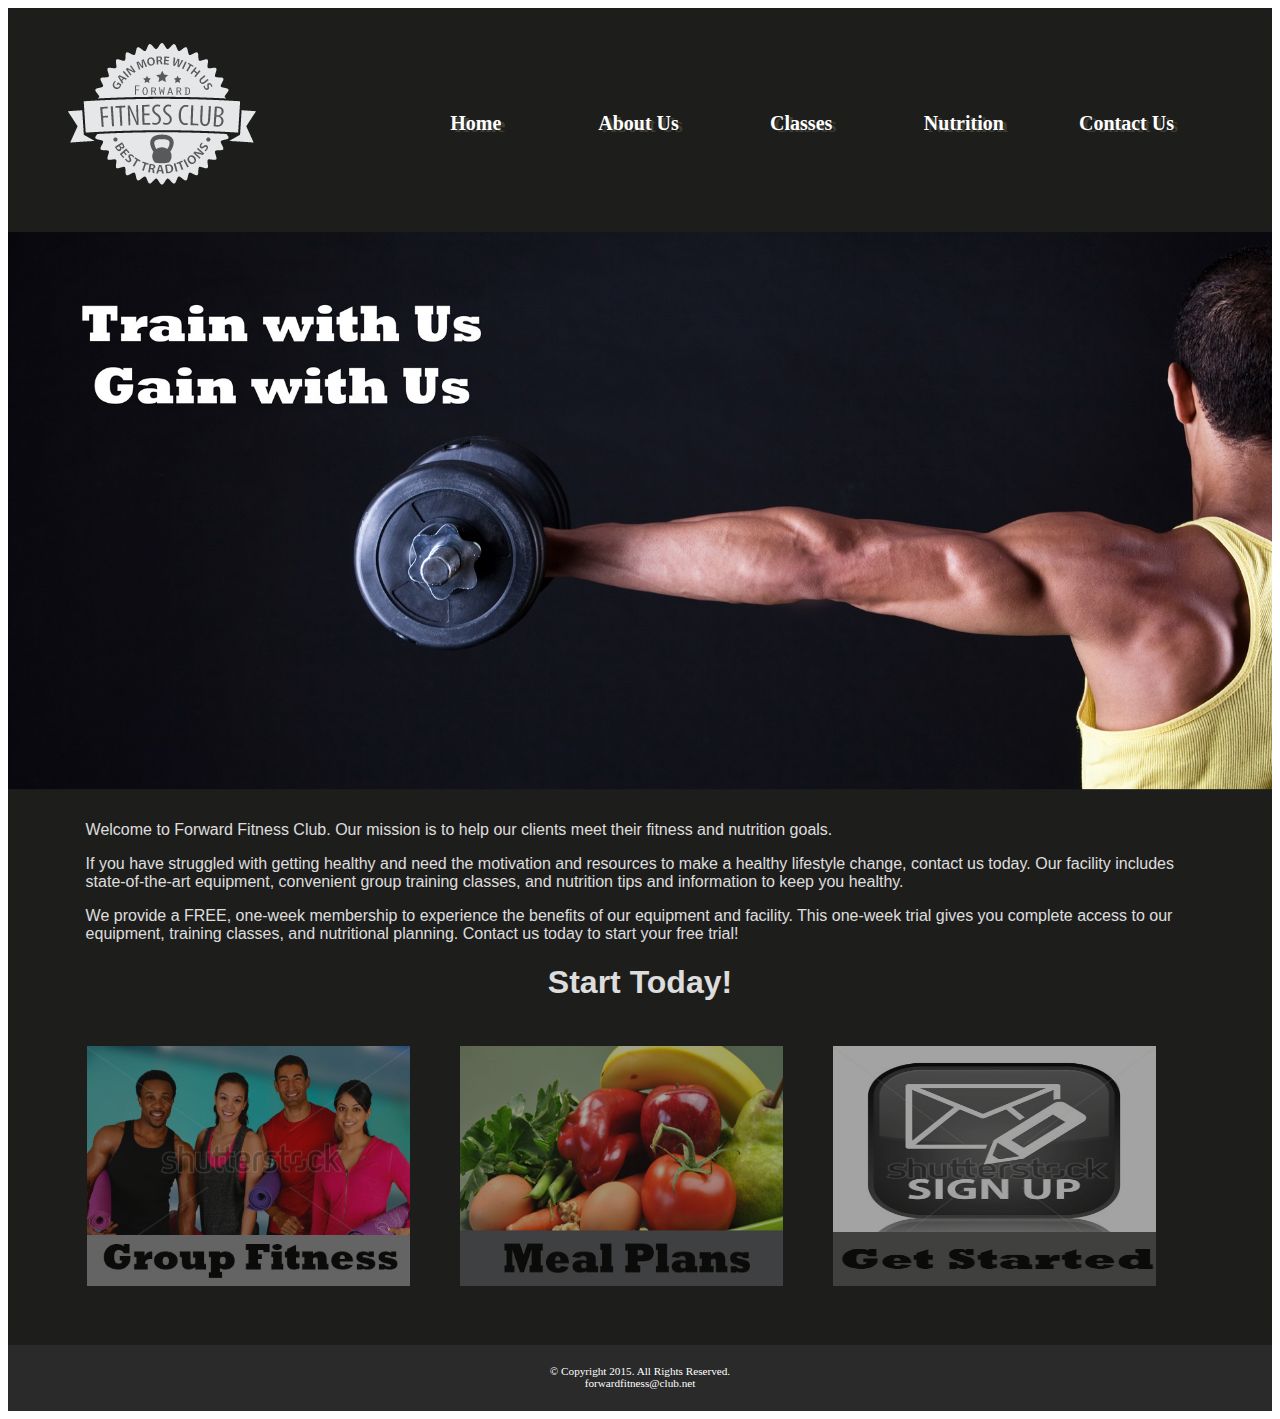
<file: index.html>
<!DOCTYPE HTML>
<!-- This template was created by Syed Hasan ISM 5994 -->
<html lang= "en">
<head>
	<link rel="stylesheet" href="css/styles.css">
	<title>Forward Fitness Club</title>
	<meta charset="utf-8">
	<meta name="viewport" content="width=device-width, inital-scale=1"> 
</head>
<body>
	<div id="container">
	<!-- Use the header area for the website name or logo -->
	<header>
	
		<a href="index.html"><img src="images/ffc_logo.png" alt="Forward Fitness Club logo"></a>
	
	</header>

	<!-- Use the nav area to add hyperlinks to other pages within the website -->	
	<nav>
		<ul>
			<li><a href="index.html">Home</a></li>             
			<li><a href="about.html">About Us</a></li>
			<li><a href="class.html">Classes</a></li>
			<li><a href="nutrition.html">Nutrition</a></li>
			<li><a href="contact.html">Contact Us</a></li>
		</ul>
	</nav>
	
	<div id="banner" class="desktop">
	<img src="images/homeBanner.jpg" alt="home banner image">
	</div>
	
	
	<!-- Use the main area to add the main content of the webpage -->
	<main>
	
		<p> Welcome to Forward Fitness Club. Our mission is to help our clients meet their fitness and nutrition goals. </p>
	
		<div class="mobile">
		
			<h3> FREE One-Week Trial Membership! </h3>
			<p><a href="tel:8145559608"> Call Us Today to Get Started</a></p>
			
			<h4>Fitness Club Hours: </h4>
			<p> Monday - Thursday: 6:00am - 6:00pm <br>
			Friday: 6:00am - 4:00pm <br>
			Saturday: 8:00am - 6:00pm <br>
			Sunday: Closed </p>
		
		</div>
	
		<div class="desktop">
			<p>If you have struggled with getting healthy and need the motivation and resources to make a healthy lifestyle change, contact us today. Our facility includes state-of-the-art equipment, convenient group training classes, and nutrition tips and information to keep you healthy. </p> 
	
			<p>We provide a FREE, one-week membership to experience the benefits of our equipment and facility. This one-week trial gives you complete access to our equipment, training classes, and nutritional planning. Contact us today to start your free trial! </p>
			
			<h1>Start Today! </h1>
			<figure>
				<a href="classes.html"><img src="images/group.jpg" alt="group fitness"></a>
				<a href="nutrition.html"><img src="images/nutrition.jpg" alt="good nutrition"></a>
				<a href="contact.html"><img src="images/signup.jpg" alt="sign up icon"></a>
			</figure>
		</div>
		
	</main>
	
	<!-- Use the footer area to add webpage footer content -->
	<footer>
	
		&copy; Copyright 2015. All Rights Reserved.<br>
		<a href="mailto:forwardfitness@club.net">forwardfitness@club.net</a>
		
	</footer>
	
	</div>	

</body>
</html>
</file>
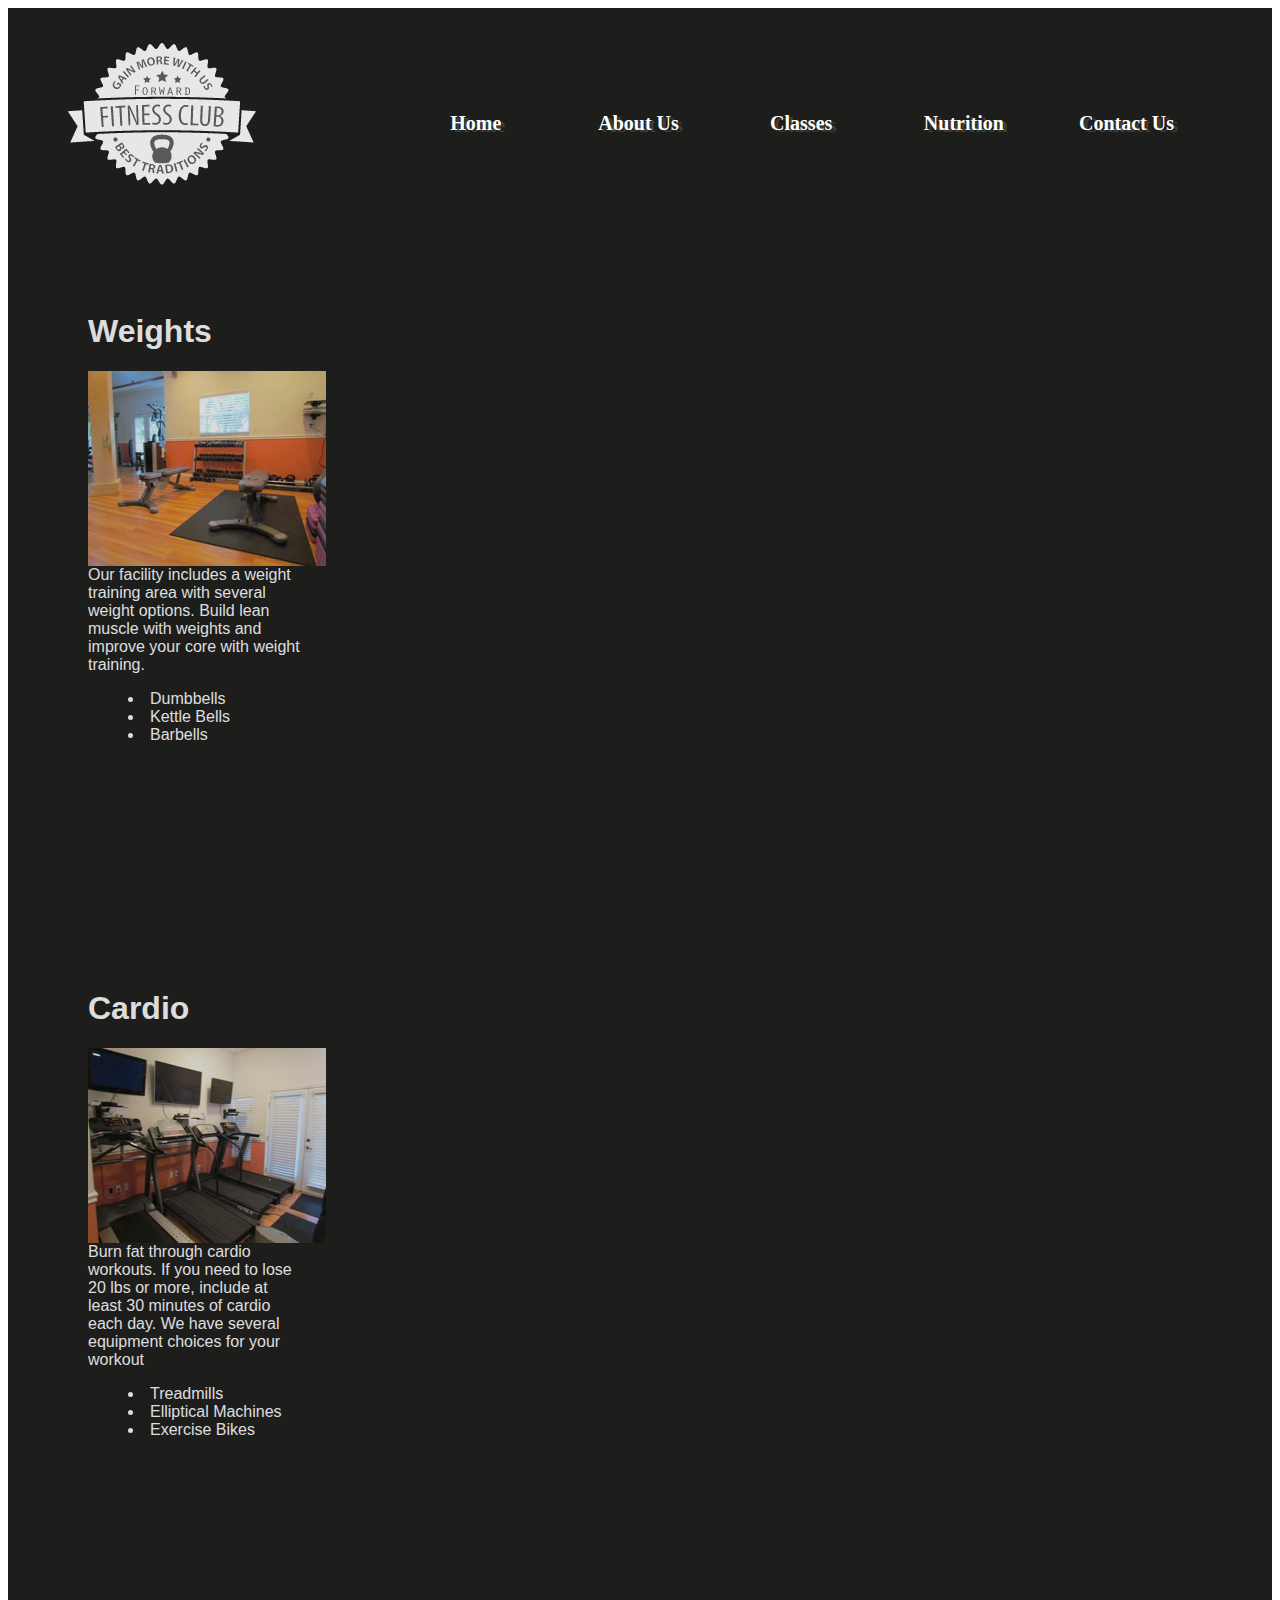
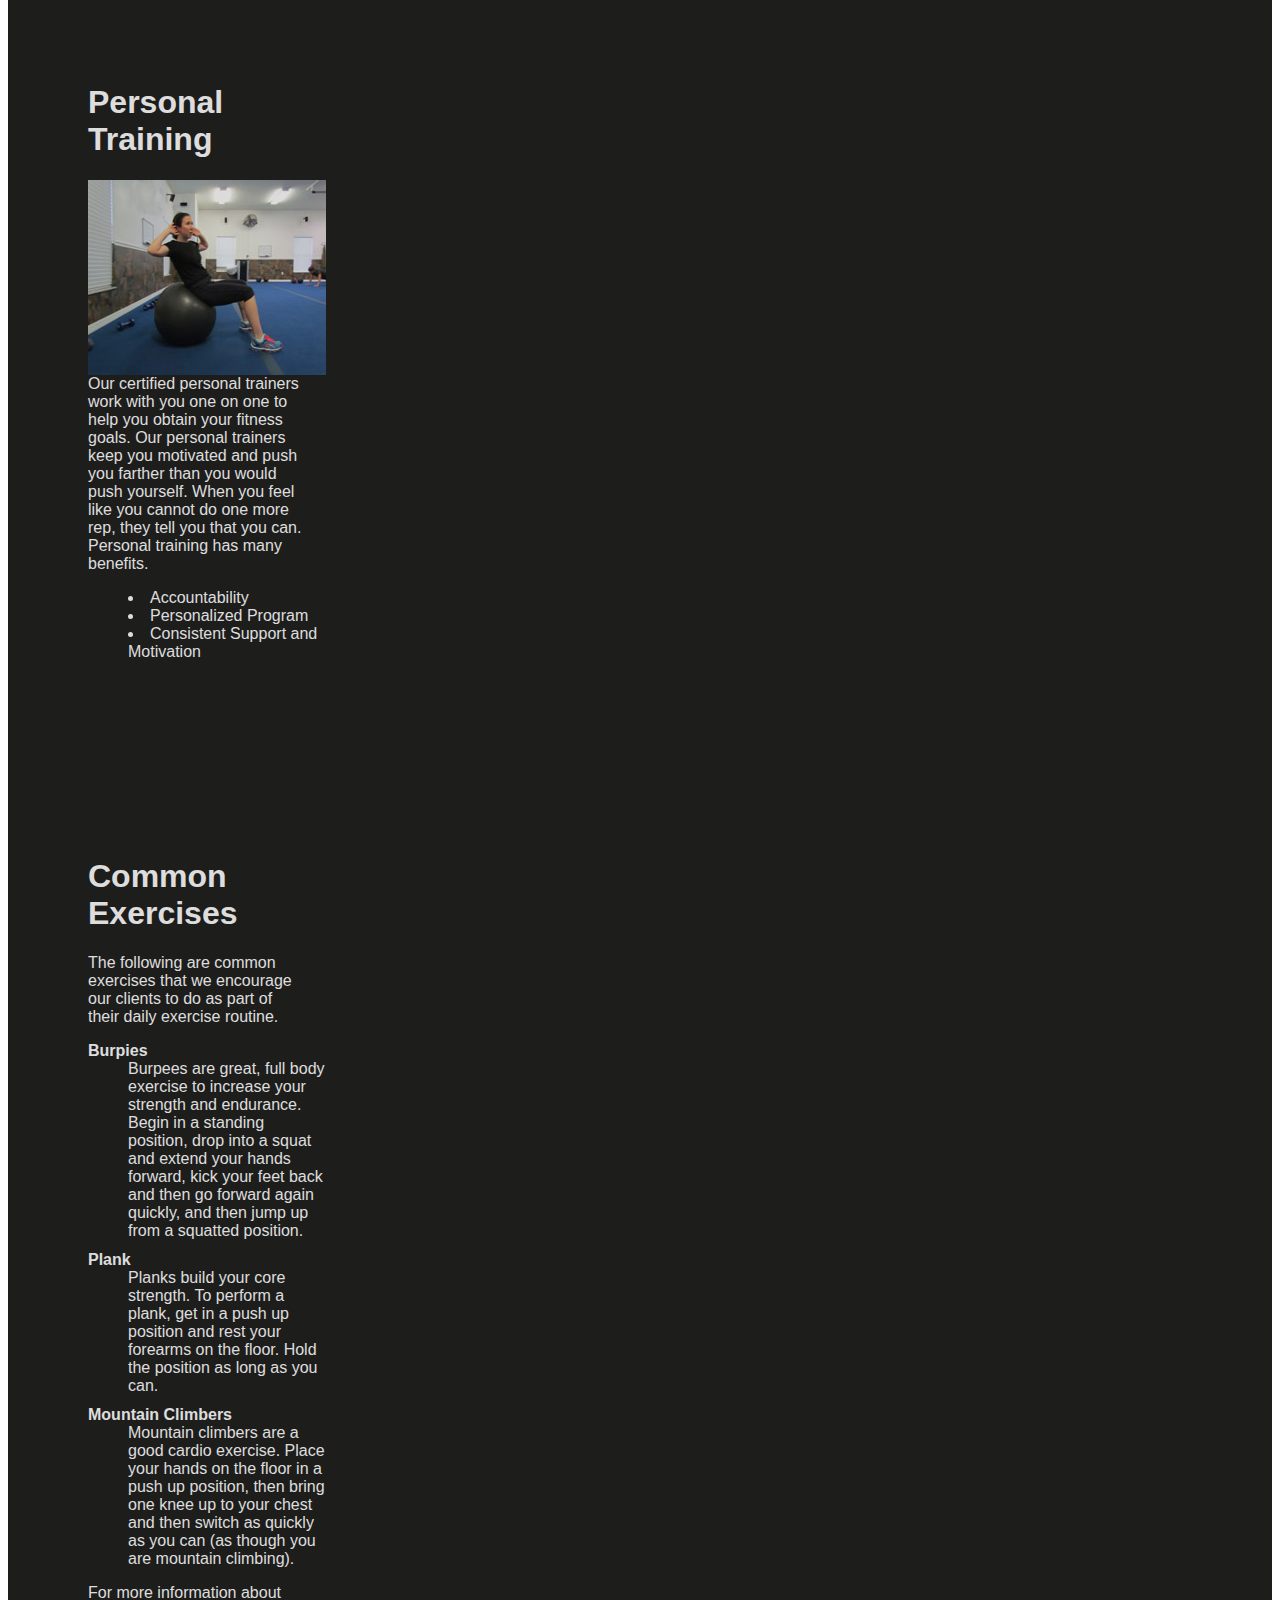
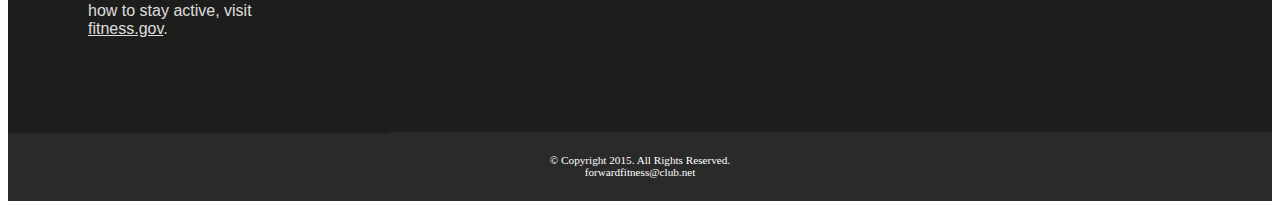
<file: about.html>
<!DOCTYPE HTML>
<!-- This template was created by Syed Hasan ISM 5994 -->
<html lang= "en">
<head>
	<link rel="stylesheet" href="css/styles.css">
	<title>Forward Fitness Club</title>
	<meta charset="utf-8">
	<meta name="viewport" content="width=device-width, inital-scale=1"> 
</head>
<body>
	<div id="container">
	<!-- Use the header area for the website name or logo -->
	<header>
		<a href="index.html"><img src="images/ffc_logo.png" alt="Forward Fitness Club logo"></a>
	</header>

	<!-- Use the nav area to add hyperlinks to other pages within the website -->	
	<nav>
		<ul>
			<li><a href="index.html">Home</a></li>           
			<li><a href="about.html">About Us</a></li>
			<li><a href="class.html">Classes</a></li>
			<li><a href="nutrition.html">Nutrition</a></li>
			<li><a href="contact.html">Contact Us</a></li>
		</ul>
	</nav>
	
	<!-- Use the main area to add the main content of the webpage -->
	<main>
		<section>
		<h1>Weights</h1>
		<img class="equip" src="images/equipment1.jpg" alt="Weight Equipment" height="195" width="260"> 
		<p>Our facility includes a weight training area with several weight options. Build lean muscle with weights and improve your core with weight training.</p>
		<ul class="items">
			<li>Dumbbells</li>
			<li>Kettle Bells</li>
			<li>Barbells</li>
		</ul>
		</section>
		<section>
		<h1>Cardio</h1>
		<img class="equip" src="images/equipment2.jpg" alt="Cardio Equipment" height="195" width="260">
		<p>Burn fat through cardio workouts. If you need to lose 20 lbs or more, include at least 30 minutes of cardio each day. We have several equipment choices for your workout </p>
		<ul class="items">
			<li>Treadmills</li>
			<li>Elliptical Machines</li>
			<li>Exercise Bikes</li>
		</ul>
		</section>
		<section>
		<h1>Personal Training</h1>
		<img class="equip" src="images/equipment3.jpg" alt="Personal Training" height="195" width="260">
		<p> Our certified personal trainers work with you one on one to help you obtain your fitness goals. Our personal trainers keep you motivated and push you farther than you would push yourself. When you feel like you cannot do one more rep, they tell you that you can. Personal training has many benefits.</p>
		<ul class="items">
			<li>Accountability</li>
			<li>Personalized Program</li>
			<li>Consistent Support and Motivation</li>
		</ul>
		 </section>
		 
		 <section class="tablet">
		<h1>Common Exercises</h1>
		<p>The following are common exercises that we encourage our clients to do as part of their daily exercise routine.</p>
		<dl>
			<dt>Burpies</dt>
			<dd>Burpees are great, full body exercise to increase your strength and endurance. Begin in a standing position, drop into a squat and extend your hands forward, kick your feet back and then go forward again quickly, and then jump up from a squatted position.
			</dd> 
			
			<dt>Plank</dt>
			<dd>Planks build your core strength. To perform a plank, get in a push up position and rest your forearms on the floor. Hold the position as long as you can. 
			</dd>
			
			<dt>Mountain Climbers</dt>
			<dd>Mountain climbers are a good cardio exercise. Place your hands on the floor in a push up position, then bring one knee up to your chest and then switch as quickly as you can (as though you are mountain climbing). 
			</dd>
			
			</dl>
			
			<p>For more information about how to stay active, visit <a href="https://www.fitness.gov/be-active/ways-to-be-active/">fitness.gov</a>.</p>
			</section>
	</main>
	
	<!-- Use the footer area to add webpage footer content -->
	<footer>
		&copy; Copyright 2015. All Rights Reserved.<br>
		<a href="mailto:forwardfitness@club.net">forwardfitness@club.net</a>
	</footer>
	
	</div>
	
</body>
</html>
</file>
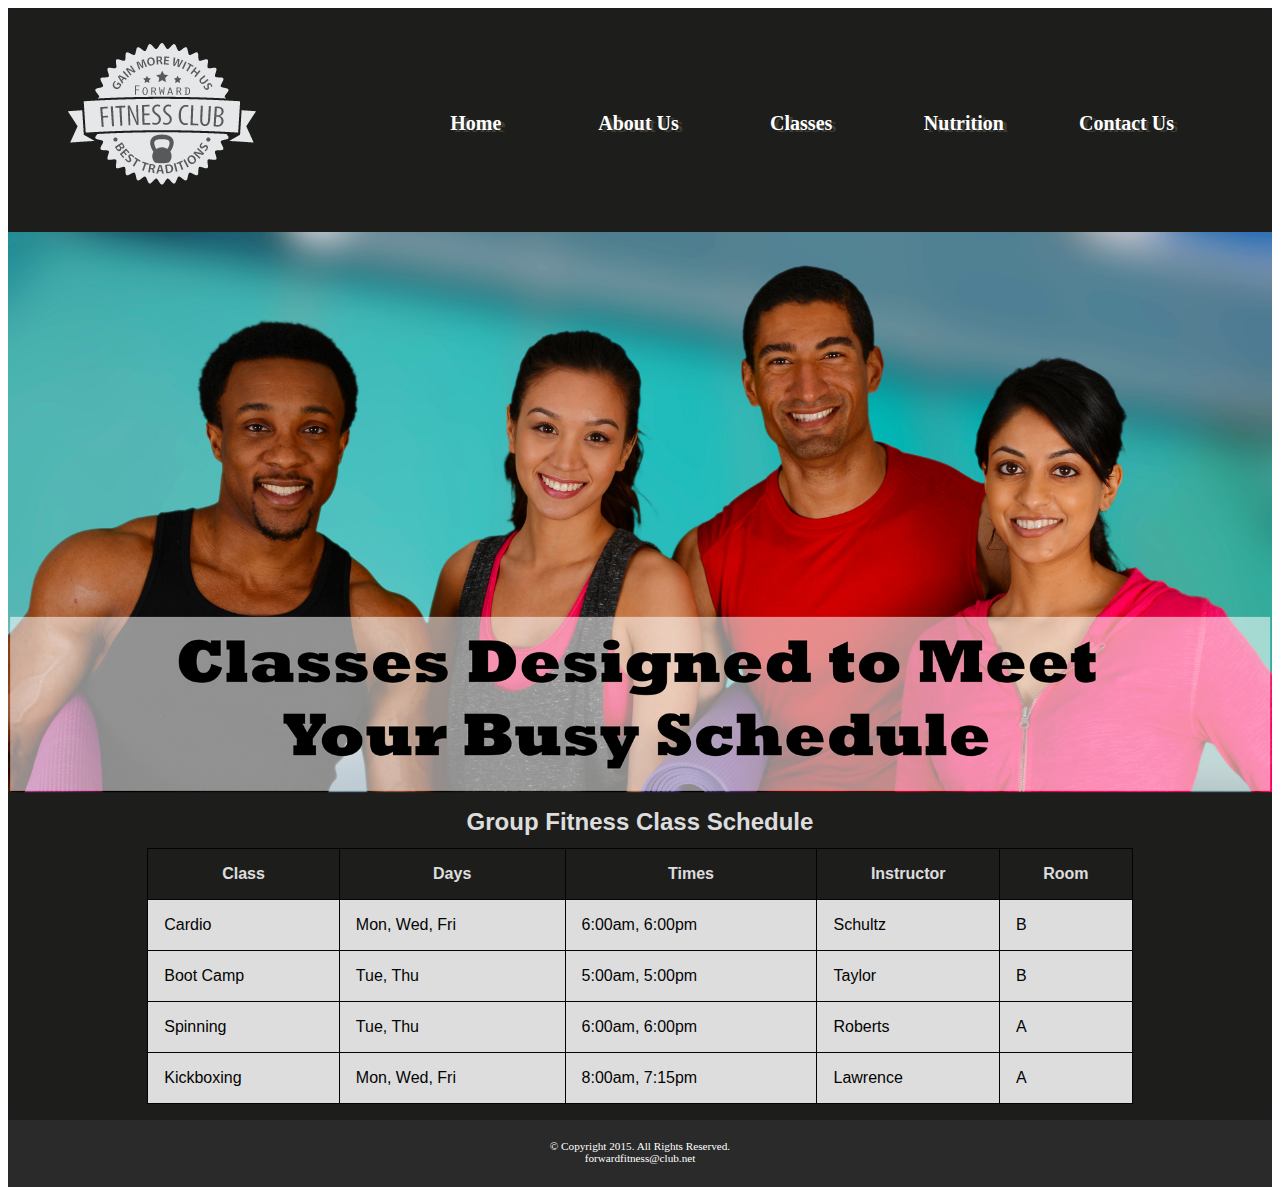
<file: class.html>
<!DOCTYPE HTML>
<!-- This template was created by Syed Hasan ISM 5994 -->
<html lang= "en">
<head>
	<title>Forward Fitness Club</title>
	<link rel="stylesheet" href="css/styles.css">
	<meta charset="utf-8">
	<meta name="viewport" content="width=device-width, inital-scale=1"> 
</head>
<body>
	<div id="container">
	<!-- Use the header area for the website name or logo -->
	<header>
		<a href="index.html"><img src="images/ffc_logo.png" alt="Forward Fitness Club logo"></a>
	</header>

	<!-- Use the nav area to add hyperlinks to other pages within the website -->	
	<nav>
		<ul>
			<li><a href="index.html">Home</a></li>            
			<li><a href="about.html">About Us</a></li>
			<li><a href="class.html">Classes</a></li>
			<li><a href="nutrition.html">Nutrition</a></li>
			<li><a href="contact.html">Contact Us</a></li>
		</ul>
	</nav>
	<div id="banner" class="desktop">
		<img src="images/classesBanner.jpg" alt="classes banner image">
	</div>
	
	
	<!-- Use the main area to add the main content of the webpage -->
	<main>
	
	<div class="mobile">
	
		<h3>Group Fitness Classes</h3>
		<p>Boot Camp: TR 5 am &amp; 5pm</p>
		<p>Cardio: MWF 6am &amp; 6pm</p>
		<p>Kickboxing: MWF 8am &amp; 7:15 pm </p>
		<p>Spinning: TR 6am &amp; 6pm </p>
		<p>Yoga: TR 6am &amp; 6pm </p>
		<p>Zumba: MWF 7am &amp; 7pm</p>
		
	</div>
	
	<div class="desktop">
		<table>
		<caption>Group Fitness Class Schedule</caption>
		<tr>
			<th>Class</th>
			<th>Days</th>
			<th>Times</th>
			<th>Instructor</th>
			<th>Room</th>
		</tr>
		<tr>
			<td>Cardio</td>
			<td>Mon, Wed, Fri</td>
			<td>6:00am, 6:00pm </td>
			<td>Schultz</td>
			<td>B</td>	
		</tr>
		<tr>
			<td>Boot Camp</td>
			<td>Tue, Thu</td>
			<td>5:00am, 5:00pm</td>
			<td>Taylor</td>
			<td>B</td>
		</tr>
		<tr>
			<td>Spinning</td>
			<td>Tue, Thu</td>
			<td>6:00am, 6:00pm</td>
			<td>Roberts</td>
			<td>A</td>
		</tr>
		<tr>
			<td>Kickboxing</td>
			<td>Mon, Wed, Fri</td>
			<td>8:00am, 7:15pm</td>
			<td>Lawrence</td>
			<td>A</td>
		</tr>
			
		</table>
		</div>
	</main>
	
	<!-- Use the footer area to add webpage footer content -->
	<footer>
		&copy; Copyright 2015. All Rights Reserved.<br>
		<a href="mailto:forwardfitness@club.net">forwardfitness@club.net</a>
	</footer>
	
	</div>
	
</body>
</html>
</file>
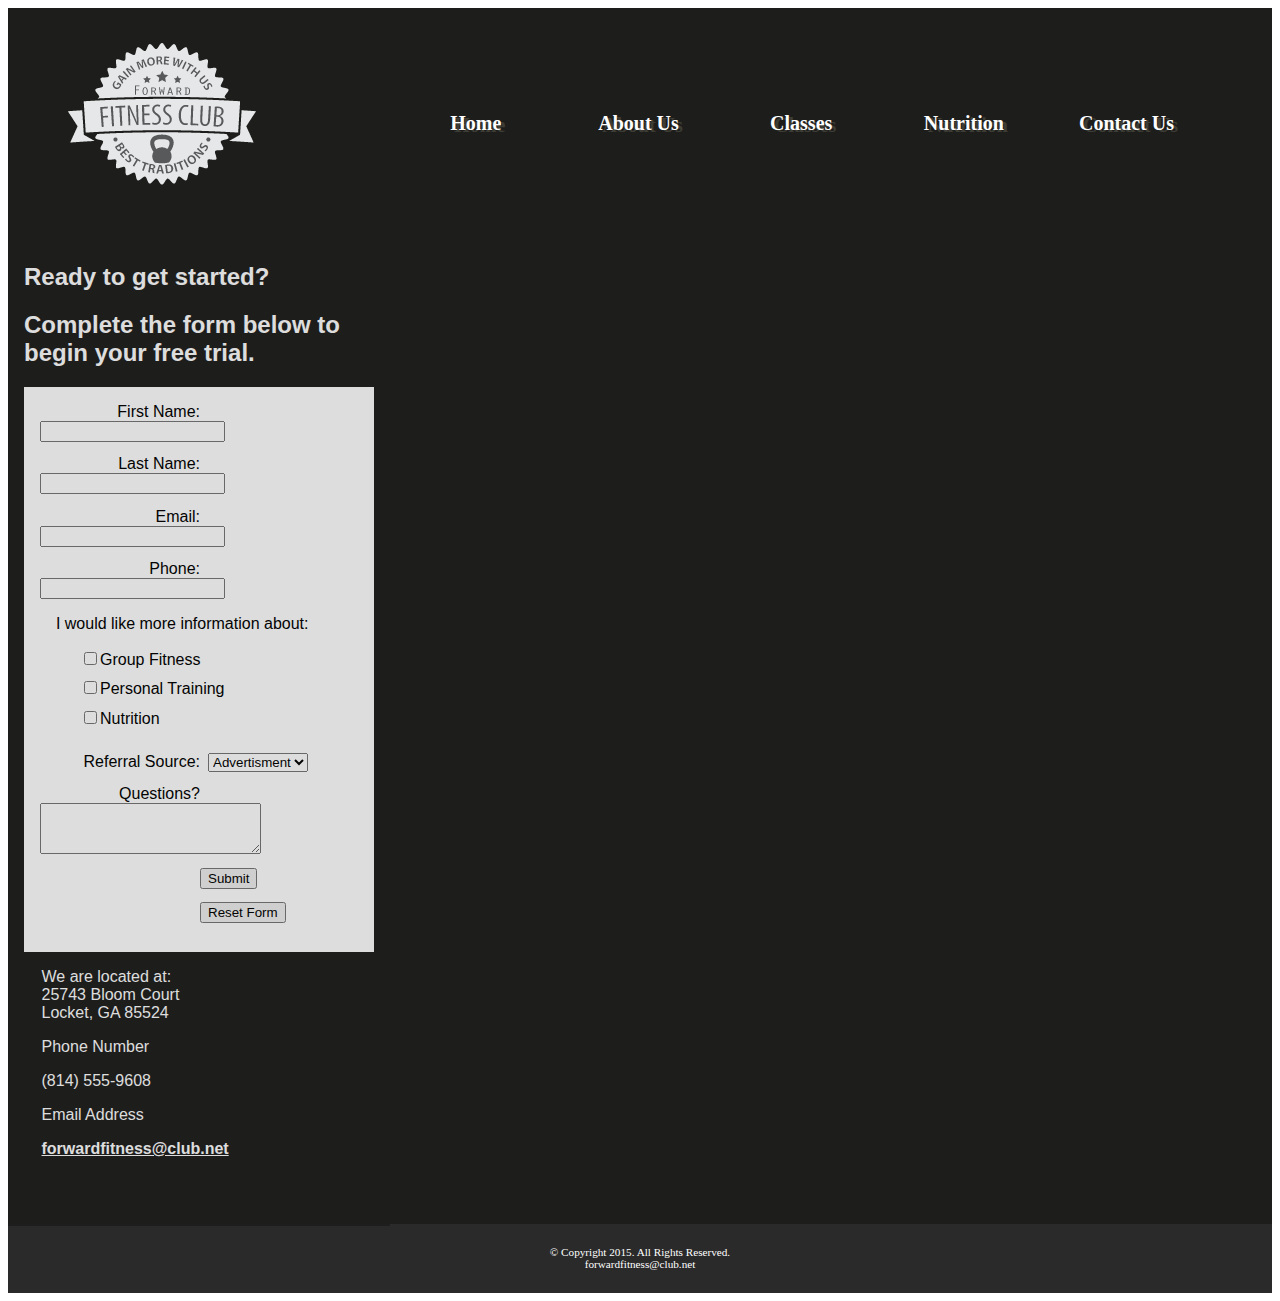
<file: contact.html>
<!DOCTYPE HTML>
<!-- This template was created by Syed Hasan ISM 5994 -->
<html lang= "en">
<head>
	<link rel="stylesheet" href="css/styles.css">
	<title>Forward Fitness Club</title>
	<meta charset="utf-8">
	<meta name="viewport" content="width=device-width, inital-scale=1"> 

</head>
<body>
	<div id="container">
	<!-- Use the header area for the website name or logo -->
	<header>
		<a href="index.html"><img src="images/ffc_logo.png" alt="Forward Fitness Club logo"></a>
	</header>

	<!-- Use the nav area to add hyperlinks to other pages within the website -->	
	<nav>
		<ul>
			<li><a href="index.html">Home</a></li>            
			<li><a href="about.html">About Us</a></li>
			<li><a href="class.html">Classes</a></li>
			<li><a href="nutrition.html">Nutrition</a></li>
			<li><a href="contact.html">Contact Us</a></li> 
		</ul>
	</nav>
	
	<!-- Use the main area to add the main content of the webpage -->
	<main>
	
		<h2>Ready to get started? </h2>
		<h2>Complete the form below to begin your free trial.</h2>
		
		<form>
			<label for="fName">First Name:</label>
			<input type="text" name="fName" id="fName">
			
			<label for="1Name">Last Name:</label>
			<input type="text" name="1Name" id="1Name">
			
			<label for="email">Email:</label>
			<input type="email" name="email" id="email">
			
			<label for="phone">Phone:</label>
			<input type="tel" id="phone" name="phone" >
			
			<p>I would like more information about:</p>		
			<ul>
				<li><input type="checkbox" name="grpfit" id="grpfit" value="grpfit" class="chkbx">Group Fitness</li>
				<li><input type="checkbox" name="prtrain" id="prtrain" value="prtrain" class="chkbx">Personal Training</li>
				<li><input type="checkbox" name="nutr" id="nutr" value="nutr" class="chkbx">Nutrition</li>
			</ul>
			<label for="reference">Referral Source:</label>
			<select name="reference" id="reference">
				<option value="ad">Advertisment</option>
				<option value="friend">Friend</option>		
				<option value="google">Google</option>		
				<option value="social">Social Media</option>		
				<option value="other">Other</option>		

			</select>
			<label for="questions">Questions?</label>
			<textarea id="questions" name="questions" rows="3" cols="25"></textarea>
			
			<input type="submit" id="submit" value="Submit" class="btn">
			<input type="reset" id="reset" value="Reset Form" class="btn">
		</form>
		<p>We are located at:<br>
			25743 Bloom Court<br>
			Locket, GA 85524</p>
	
	
		<p>Phone Number</p>
			<p><a class="mobile" href="tel:8145559608">(814) 555-9608</a><span class="desktop">(814) 555-9608</span></p>
		
		<p>Email Address</p>
			<p><a href="mailto:forwardfitness@club.net" class="contact">forwardfitness@club.net</a></p>
			<br><br>
	
	
	
	</main>
	
	<!-- Use the footer area to add webpage footer content -->
	<footer>
		&copy; Copyright 2015. All Rights Reserved.<br>
		<a href="mailto:forwardfitness@club.net">forwardfitness@club.net</a>
	</footer>
	
	</div>
	
</body>
</html>
</file>
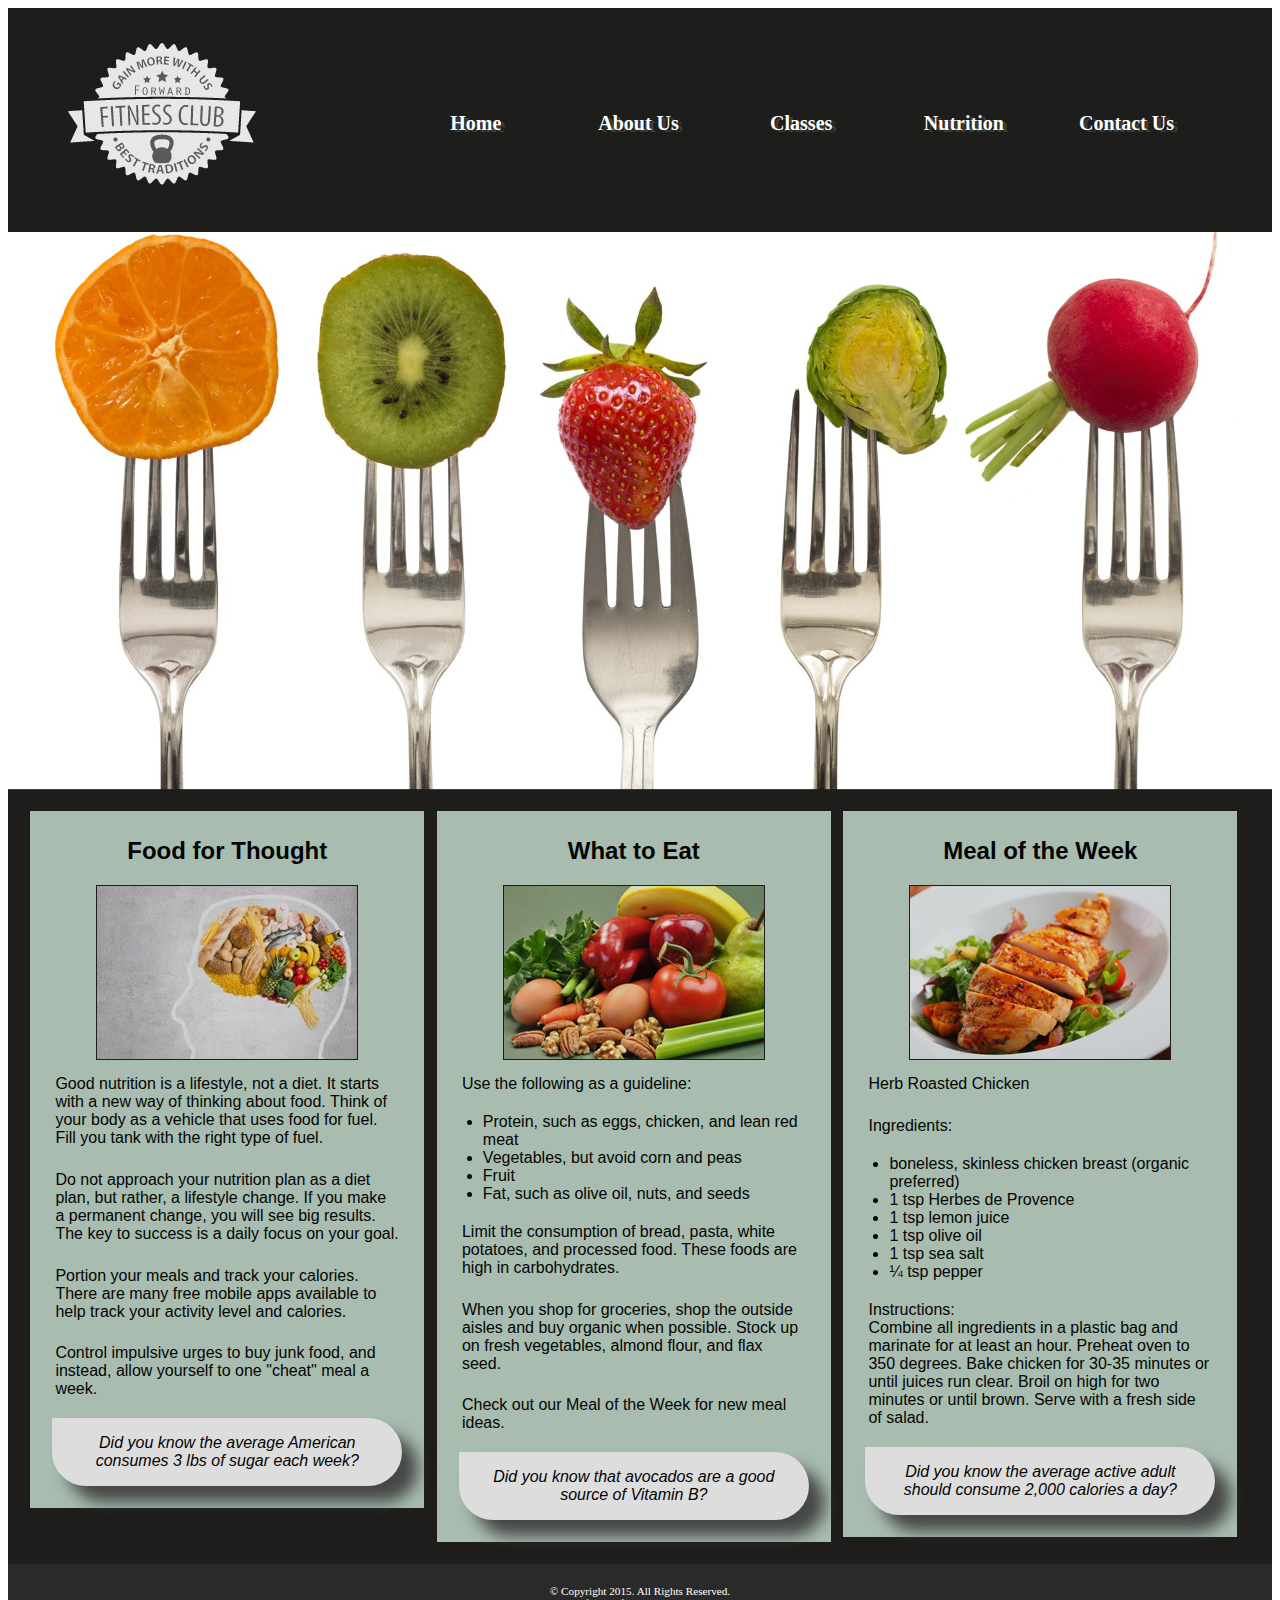
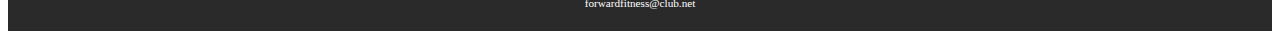
<file: nutrition.html>
<!DOCTYPE HTML>
<!-- This template was created by Syed Hasan ISM 5994 -->
<html lang= "en">
<head>
	<title>Forward Fitness Club</title>
	<link rel="stylesheet" href="css/styles.css">
	<meta charset="utf-8">
	<meta name="viewport" content="width=device-width, inital-scale=1"> 
</head>
<body>
	<div id="container">
	<!-- Use the header area for the website name or logo -->
	<header>
		<a href="index.html"><img src="images/ffc_logo.png" alt="Forward Fitness Club logo"></a>
	</header>

	<!-- Use the nav area to add hyperlinks to other pages within the website -->	
	<nav>
		<ul>
			<li><a href="index.html">Home</a></li>            
			<li><a href="about.html">About Us</a></li>
			<li><a href="class.html">Classes</a></li>
			<li><a href="nutrition.html">Nutrition</a></li>
			<li><a href="contact.html">Contact Us</a></li>
		</ul>
	</nav>
	
	<div id="banner" class="desktop">
		<img src="images/nutritionBanner.jpg" alt="nutrition banner image">
	</div>
	
	<!-- Use the main area to add the main content of the webpage -->
	<main>
		<article>
		<h2> Food for Thought</h2>
		<img src="images/nutrition1.jpg" alt="food for thought image" class="desktop">
			<p>Good nutrition is a lifestyle, not a diet. It starts with a new way of thinking about food. Think of your body as a vehicle that uses food for fuel. Fill you tank with the right type of fuel. 
			<p>Do not approach your nutrition plan as a diet plan, but rather, a lifestyle change. If you make a permanent change, you will see big results. The key to success is a daily focus on your goal.
			<p>Portion your meals and track your calories. There are many free mobile apps available to help track your activity level and calories.
			<p>Control impulsive urges to buy junk food, and instead, allow yourself to one "cheat" meal a week. </p>
			<aside> Did you know the average American consumes 3 lbs of sugar each week?</aside>
		</article>
		
		<article>
		<h2>What to Eat</h2>
			<img src="images/nutrition2.jpg" alt="food image" class="desktop">
			<p>Use the following as a guideline:</p>
			<ul>
				<li>Protein, such as eggs, chicken, and lean red meat</li>
				<li>Vegetables, but avoid corn and peas</li>
				<li>Fruit</li>
				<li>Fat, such as olive oil, nuts, and seeds</li>
			</ul>
			<p>Limit the consumption of bread, pasta, white potatoes, and processed food. These foods are high in carbohydrates.
			<p>When you shop for groceries, shop the outside aisles and buy organic when possible. Stock up on fresh vegetables, almond flour, and flax seed.
			<p>Check out our Meal of the Week for new meal ideas.</p>
			<aside>Did you know that avocados are a good source of Vitamin B? </aside> 
			</article>
		
		<article>
			<h2>Meal of the Week</h2>
			<img src="images/nutrition3.jpg" alt="herb roasted chicken image" class="desktop">
			<p>Herb Roasted Chicken</p>
			<p>Ingredients:</p>
			<ul>
				<li>boneless, skinless chicken breast (organic preferred)</li>
				<li>1 tsp Herbes de Provence</li>
				<li>1 tsp lemon juice</li>
				<li>1 tsp olive oil</li>
				<li>1 tsp sea salt </li>
				<li>&frac14; tsp pepper</li>
			</ul>
			<p>Instructions:<br>
			Combine all ingredients in a plastic bag and marinate for at least an hour. Preheat oven to 350 degrees. Bake chicken for 30-35 minutes or until juices run clear. Broil on high for two minutes or until brown. Serve with a fresh side of salad. </p>
			<aside>Did you know the average active adult should consume 2,000 calories a day?</aside>
		</article>
				
	
	</main>
	
	<!-- Use the footer area to add webpage footer content -->
	<footer>
		&copy; Copyright 2015. All Rights Reserved.<br>
		<a href="mailto:forwardfitness@club.net">forwardfitness@club.net</a>
	</footer>
	
	</div>
	
</body>
</html>
</file>
<file: css/styles.css>
/* Style sheet created by: Syed Hasan 5994 */

body {
	background-color: #1D1D1C;
}
	
img {
	max-width: 100%;
}
	
/*Styles for Mobile Layout */
	
#container {
	width: 100%;
	margin-left: auto;
	margin-right: auto;
}


header {
	text-align: center;
}

nav {
	font-family: Georgia, "Times New Roman", serif;
	font-size:1.25em;
	font-weight: bold;
	text-align: center;
	margin-top: -1.5em;	
}

nav ul {
	padding: 0;
	margin-top: 0.5em;
	margin-bottom: 0.5em;
}

nav li {
	background-color: #9D9D93;
	border-radius: 2em;
	list-style-type: none;
	margin: 0.3em;
	padding: 0.4em;
}


nav li a {
	color: #FFFFFF;
	text-decoration: none;
}



.mobile {
	display: inline;
}

.desktop {
	display: none;	
}


main {
	display: block;
	background-color: #FFFFFF;
	font-family: Verdana, Arial, sans-serif;
	font-size: 1em;
	margin-top: 0.5em;
	padding: 1em;
	border-radius:2em 0 2em 0;
	opacity: .85;
}

main a {
	background-color: #9D9D93;
	border-radius: 1em;
	color: #FFFFFF;
	font-weight: bold;
	padding: 0.5em;
	text-decoration: none;
}

footer {
	font-size: .70em;
	text-align: center;
	margin-top: 2em;
	color: #FFFFFF;
}
footer a {
	color: #FFFFFF;
	text-decoration: none;
}
.tablet {
	display: none;
}

.equip {
	display: none;
}

aside {
	font-style:italic;
}

input, select, textarea {
	display: block;
	margin-bottom: 1em;
}

label {
	display: block;
}

form ul {
	list-style-type: none;
} 
.chkbx {
	display: inline-block;
}


/* Tablet rules */ 

@media only screen and (min-width: 660px) {
	
	nav li {
		display: inline;
		float: left;
		margin-left: 1%;
		margin-right: 1%;
		padding-left: 0;
		padding-right: 0;
		width: 18%;
		white-space: nowrap;
		border-radius: 0;
		background-color: transparent;
		
	}    
	main {
		clear: left;
		margin-top: -0.3em;
		border-radius: 0;
		overflow: auto;
		
	}
	.mobile {
		display: none;
	}
	.desktop {
		display: inline;
	}
	.equip {
		display: inline;
		float: left;
		margin-right: 1.5em;
	}
	.items {
		display: block;
		list-style-position: inside;
	}
	
	.tablet {
		display: block;
		margin-top: -3em;
		margin-bottom: -1em;
	}
	
	dt {
		font-weight: bold;
		margin-top: 0.7em;
	}
	h1 {
		text-align: center;
	}
	
	figure img {
		background-color: #1D1D1C;
		display: inline;
		height: 8em;
		width: 28%;
		margin: 1%;
		padding: 1%;
	}
	figure a {
		background-color: transparent;
		padding: 0;
		text-decoration: none;
	}
	
	section {
		padding: 3em;
	}
	section h1 {
		text-align: left;
	}
	
	section a {
		background-color: transparent;
		color: #1D1D1C;
		font-weight: normal;
		padding: 0;
		text-decoration: underline;
	}
		
	.contact {
		background-color: transparent;
		color: #1D1D1C;
		padding: 0;
		text-decoration: underline;
	}
	
	article {
		background-color: #C1D9CA;
		float: left;
		margin: 0.5%;
		padding: 0.5%;
		text-align: center;
		width: 31%;
	}
	
	main article img {
		border: solid 0.1em #1D1D1C;
		margin-left: auto;
		margin-right: auto;
	}
	
	main article p {
		color: #000000;
		margin-top: 2%;
		padding: 1%;
		text-align: left;
	}
	main article ul {
		text-align: left;
	}
	
	aside {
		background-color: #FFFFFF;
		border-radius: 0 5em 5em 5em;
		box-shadow: 1em 1em 1em #4C4F4D;
		padding: 1em;
		margin: 1em;
	}
	
	table {
		border: 0.1em solid #000000;
		border-collapse: collapse;
		margin-left: auto;
		margin-right: auto;
		width: 100%;
	}
	
	th, td {
		border: 0.1em solid #000000;
		padding: 1em;
	}
	
	th {
		background-color: #1D1D1C;
		color: #FFFFFF;
	}
	
	caption {
		font-size: 1.5em;
		font-weight: bold;
		padding-bottom: 0.5em;
	}
	label {
		float: left;
		padding-right: 0.5em;
		text-align: right;
		width: 10em;
	}
	
	
	.btn {
		margin-left: 12em;
	}
}


/* Desktop rules */

@media only screen and (min-width: 830px) {
	
	#container {
		background-color: #1D1D1C;
	}
	
	header {
		text-align: left;
	}
	
	nav {
		float: right;
		margin-top: -7em;
		margin-right: 3em;
		margin-bottom: 0;
		width: 65%;
	}
	
	nav ul {
		margin: 0;
		padding-left: 0.50%;
		padding-right: 0.50%;
	}
	
	nav li {
		margin-left: 0;
		margin-right: 0;
		padding: 0;
		width: 20%;
	}
	
	nav li a {
		display: inline-block;
		padding: 0.7em;
		text-shadow: 0.2em 0.1em #3D3D35;
		
	}
	
	nav li a:link {
		color: #FFFFFF;
	}

	nav li a:visited {
		color: #CCCCFF;
	}
	
	nav li a:hover {
		color: #9D9D93;
		font-style: italic;
	}
	
	
	body {
		background-color: #FFFFFF;
	}
	
	main {
		background-color: #1D1D1C;
	}
	
	main p {
		color: #FFFFFF;
		margin-left: auto;
		margin-right: auto;
		width: 90%;
	}
	
	main h2 {
		color: #FFFFFF;
	}
	
	h1 {
		color: #FFFFFF;
	}
	
	figure img {
		height: 15em;
		opacity: 0.7;
	}
	
	figure img:hover {
		opacity: 1;
	}
	
	footer {
		background-color: #2A2A2A;
		margin-top: -0.2em;
		padding: 2em;
	}
		
	
	.items {
		margin-bottom: 6em;
	}
	
	section {
		color: #FFFFFF;
		margin-left: 1em;
		padding-bottom: 5em;
	}
	
	section a {
		color: #FFFFFF;
	}
	
	section p {
		margin-left: 0;
	}
		
	.contact {
		color: #FFFFFF;
	}
	
	main article h2 {
		color: #000000;
	}
	
	table {
		background-color: #FFFFFF;
		width: 80%;
	}
	caption {
		color: #FFFFFF;
	}
	
	form {
		background-color: #FFFFFF;
		padding: 1em;
	}
	
	form p {
		color: #000000;
		
	}
	
}
</file>
